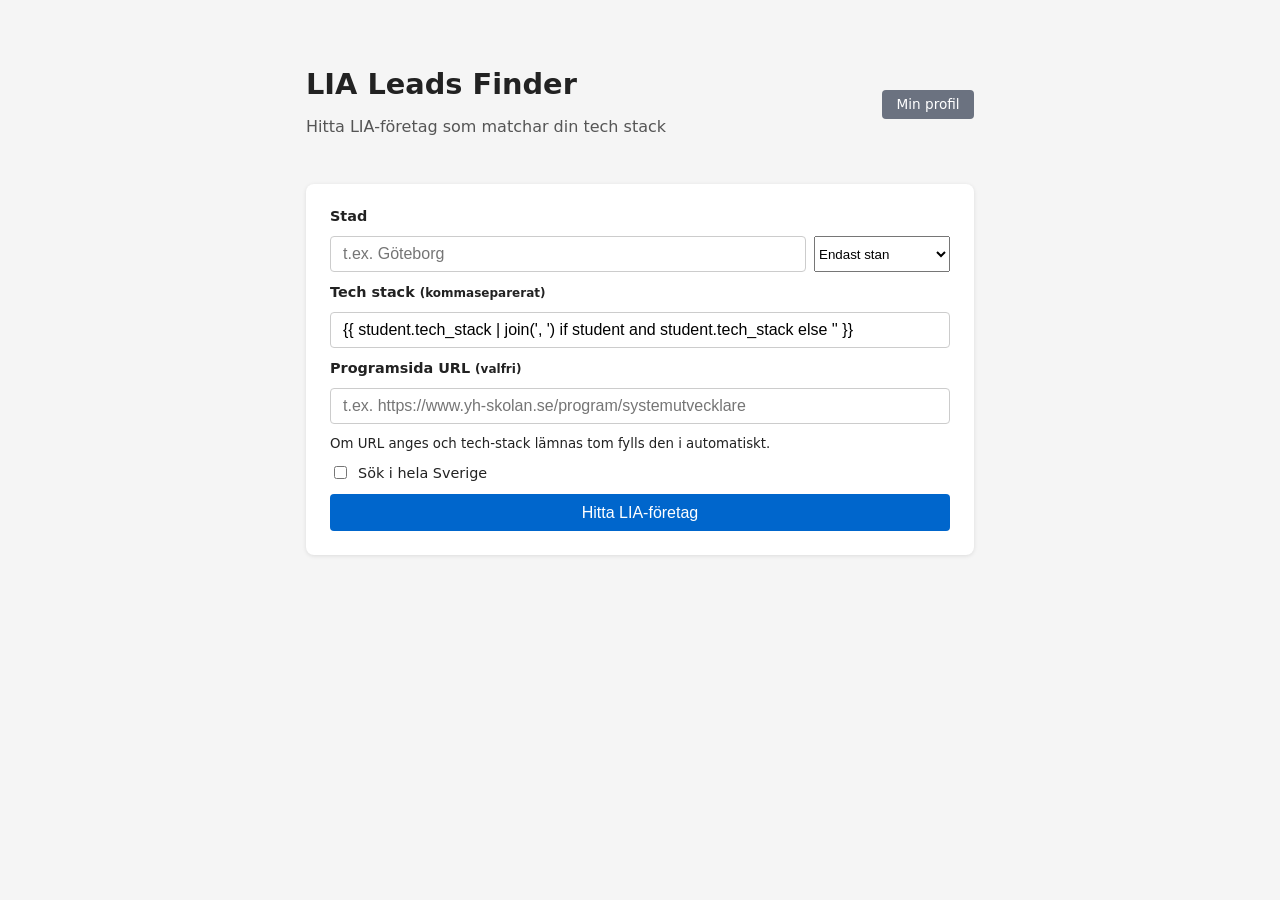
<file: templates/index.html>
<!DOCTYPE html>
<html lang="sv">
<head>
  <meta charset="UTF-8">
  <meta name="viewport" content="width=device-width, initial-scale=1">
  <title>LIA Leads Finder</title>
  <link rel="stylesheet" href="/static/style.css">
</head>
<body>
  <main class="container">
    <div class="page-header">
      <div>
        <h1>LIA Leads Finder</h1>
        <p class="subtitle">Hitta LIA-företag som matchar din tech stack</p>
      </div>
      <a href="/profile" class="btn-profile">Min profil</a>
    </div>
    <form method="post" action="/search" class="search-form">
      <label for="city">Stad</label>
      <div class="city-row">
        <input type="text" id="city" name="city" placeholder="t.ex. Göteborg">
        <select id="radius_km" name="radius_km" title="Sökradie">
          <option value="0">Endast stan</option>
          <option value="25">+25 km</option>
          <option value="50">+50 km</option>
          <option value="80">+80 km</option>
          <option value="150">+150 km</option>
        </select>
      </div>

      <label for="tech_stack">Tech stack <small>(kommaseparerat)</small></label>
      <input type="text" id="tech_stack" name="tech_stack" placeholder="t.ex. Java, Spring Boot"
             value="{{ student.tech_stack | join(', ') if student and student.tech_stack else '' }}">

      <label for="program_url">Programsida URL <small>(valfri)</small></label>
      <input type="url" id="program_url" name="program_url" placeholder="t.ex. https://www.yh-skolan.se/program/systemutvecklare">
      <small class="hint">Om URL anges och tech-stack lämnas tom fylls den i automatiskt.</small>

      <label class="checkbox-label">
        <input type="checkbox" name="all_sweden" id="all_sweden" onchange="toggleCity(this)"> Sök i hela Sverige
      </label>

      <button type="submit" id="submit-btn">
        <span id="btn-text">Hitta LIA-företag</span>
        <span id="btn-spinner" hidden>
          <svg class="spinner" viewBox="0 0 24 24" fill="none" xmlns="http://www.w3.org/2000/svg">
            <circle cx="12" cy="12" r="10" stroke="currentColor" stroke-width="3" stroke-dasharray="31.4" stroke-dashoffset="10"/>
          </svg>
          Söker…
        </span>
      </button>
    </form>
  </main>
  <script>
    function toggleCity(cb) {
      const cityInput = document.getElementById('city');
      cityInput.disabled = cb.checked;
      cityInput.placeholder = cb.checked ? 'Hela Sverige' : 't.ex. Göteborg';
    }

    const SEARCH_SETTINGS_KEY = 'lia-search-settings';

    function saveSearchSettings() {
      try {
        localStorage.setItem(SEARCH_SETTINGS_KEY, JSON.stringify({
          city: document.getElementById('city').value,
          radius_km: document.getElementById('radius_km').value,
          tech_stack: document.getElementById('tech_stack').value,
          program_url: document.getElementById('program_url').value,
          all_sweden: document.getElementById('all_sweden').checked,
        }));
      } catch (e) { /* localStorage unavailable (private mode, blocked, ...) — skip saving */ }
    }

    function restoreSearchSettings() {
      try {
        const raw = localStorage.getItem(SEARCH_SETTINGS_KEY);
        if (!raw) return;
        const settings = JSON.parse(raw);

        if (settings.city) document.getElementById('city').value = settings.city;
        if (settings.radius_km) document.getElementById('radius_km').value = settings.radius_km;
        if (settings.tech_stack) document.getElementById('tech_stack').value = settings.tech_stack;
        if (settings.program_url) document.getElementById('program_url').value = settings.program_url;
        if (settings.all_sweden) {
          const allSwedenBox = document.getElementById('all_sweden');
          allSwedenBox.checked = true;
          toggleCity(allSwedenBox);
        }
      } catch (e) { /* malformed or unavailable storage — start from server defaults */ }
    }

    restoreSearchSettings();

    document.querySelector('.search-form').addEventListener('submit', function() {
      saveSearchSettings();
      const btn = document.getElementById('submit-btn');
      btn.disabled = true;
      document.getElementById('btn-text').hidden = true;
      document.getElementById('btn-spinner').hidden = false;
    });

    // Navigating back (e.g. a mobile swipe-back) can restore this page from
    // the browser's bfcache with the button still stuck in its "searching…"
    // state from before — reset it whenever the page becomes visible again.
    window.addEventListener('pageshow', function() {
      const btn = document.getElementById('submit-btn');
      btn.disabled = false;
      document.getElementById('btn-text').hidden = false;
      document.getElementById('btn-spinner').hidden = true;
    });
  </script>
</body>
</html>
</file>
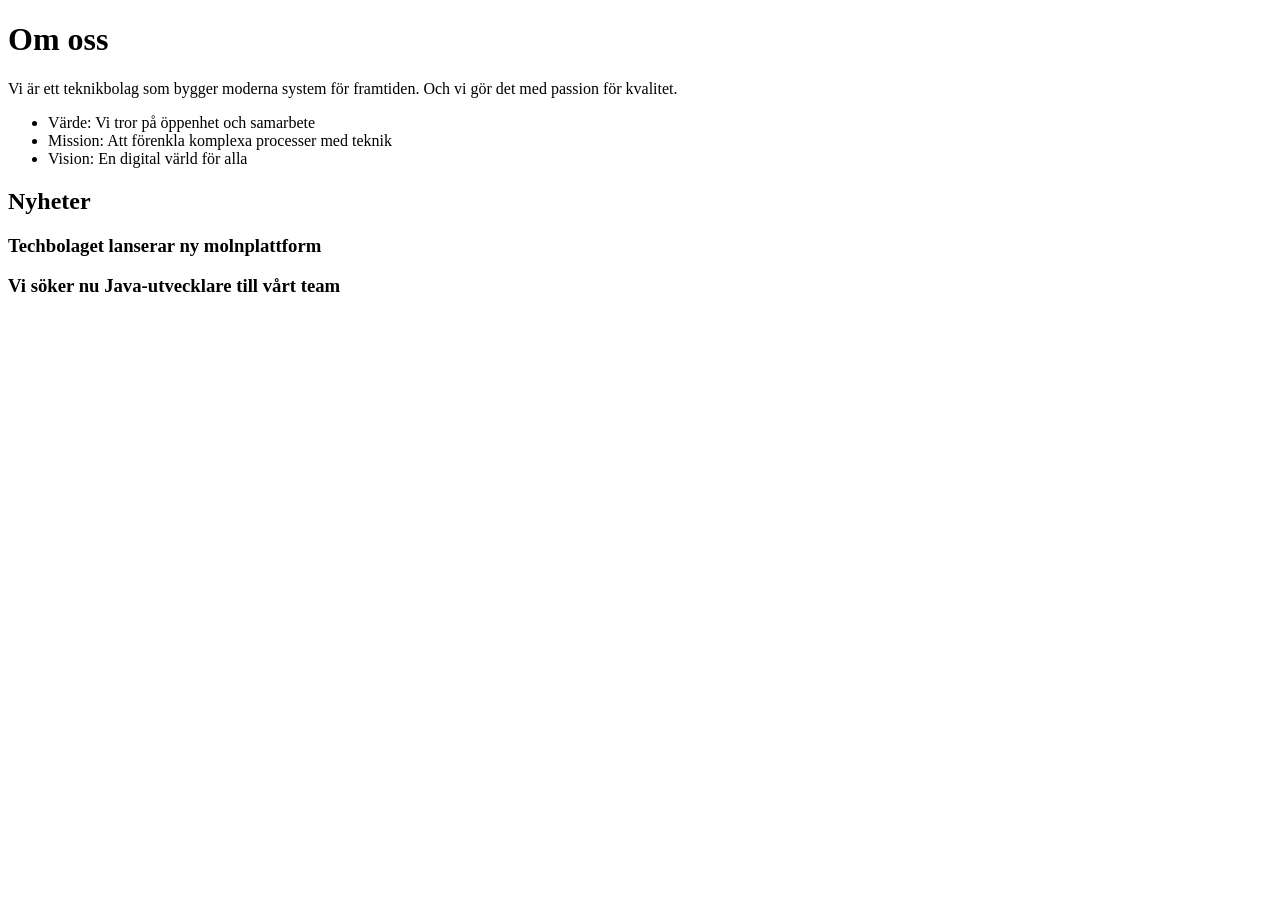
<file: tests/fixtures/company_about_sv.html>
<!DOCTYPE html>
<html lang="sv">
<head><title>Om oss – Techbolaget AB</title></head>
<body>
  <h1>Om oss</h1>
  <p>Vi är ett teknikbolag som bygger moderna system för framtiden. Och vi gör det med passion för kvalitet.</p>
  <ul>
    <li>Värde: Vi tror på öppenhet och samarbete</li>
    <li>Mission: Att förenkla komplexa processer med teknik</li>
    <li>Vision: En digital värld för alla</li>
  </ul>
  <h2>Nyheter</h2>
  <h3>Techbolaget lanserar ny molnplattform</h3>
  <h3>Vi söker nu Java-utvecklare till vårt team</h3>
</body>
</html>
</file>
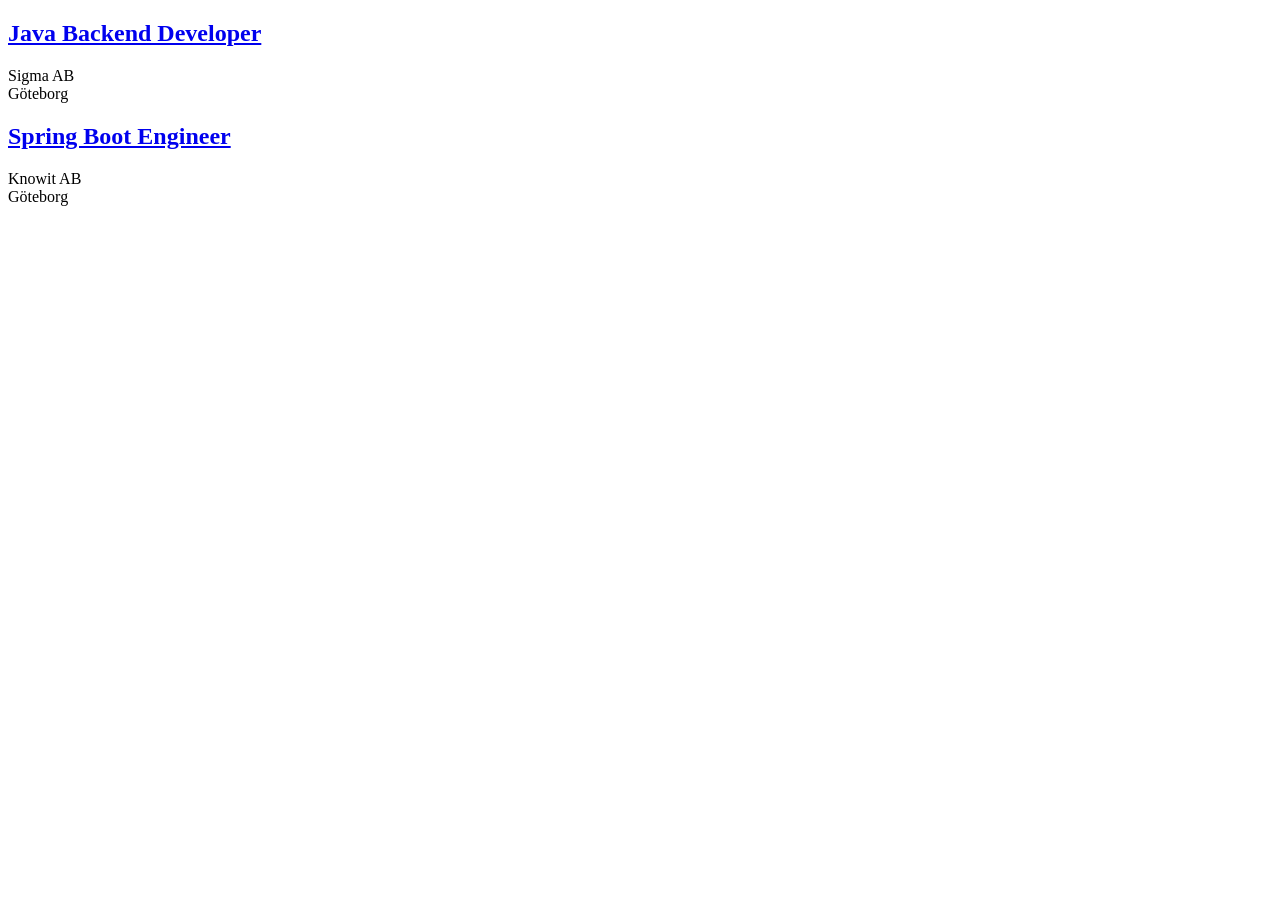
<file: tests/fixtures/indeed_results.html>
<!DOCTYPE html>
<html>
<body>
<div class="job_seen_beacon">
  <h2 class="jobTitle"><a href="/viewjob?jk=abc123"><span>Java Backend Developer</span></a></h2>
  <span data-testid="company-name">Sigma AB</span>
  <div data-testid="text-location">Göteborg</div>
</div>
<div class="job_seen_beacon">
  <h2 class="jobTitle"><a href="/viewjob?jk=def456"><span>Spring Boot Engineer</span></a></h2>
  <span data-testid="company-name">Knowit AB</span>
  <div data-testid="text-location">Göteborg</div>
</div>
</body>
</html>
</file>
<file: static/style.css>
*, *::before, *::after { box-sizing: border-box; }
body { font-family: system-ui, sans-serif; background: #f5f5f5; color: #222; margin: 0; }
.container { max-width: 700px; margin: 2rem auto; padding: 1rem; }
h1 { font-size: 1.8rem; margin-bottom: .25rem; }
.subtitle { color: #555; margin-bottom: 1.5rem; }
.search-form { display: flex; flex-direction: column; gap: .75rem; background: white; padding: 1.5rem; border-radius: 8px; box-shadow: 0 1px 4px rgba(0,0,0,.1); }
label { font-weight: 600; font-size: .9rem; }
input[type=text], input[type=url] { padding: .5rem .75rem; border: 1px solid #ccc; border-radius: 4px; font-size: 1rem; width: 100%; }
.search-form > select { padding: .5rem .75rem; border: 1px solid #ccc; border-radius: 4px; font-size: 1rem; width: 100%; background: white; }
.checkbox-label { display: flex; align-items: center; gap: .5rem; font-weight: normal; }
button { background: #0066cc; color: white; border: none; padding: .6rem 1.2rem; border-radius: 4px; font-size: 1rem; cursor: pointer; display: flex; align-items: center; justify-content: center; gap: .5rem; }
button:disabled { background: #4d94e0; cursor: not-allowed; }
.spinner { width: 1em; height: 1em; animation: spin .8s linear infinite; }
@keyframes spin { to { transform: rotate(360deg); } }
button:hover { background: #0052a3; }
.back-link { font-size: .9rem; color: #0066cc; text-decoration: none; }
.result-count { color: #555; margin: .5rem 0 1rem; }
.empty-state { color: #666; padding: 2rem; text-align: center; }
.lead-list { list-style: none; padding: 0; display: flex; flex-direction: column; gap: 1rem; }
.lead-card { background: white; border-radius: 8px; padding: 1rem 1.25rem; box-shadow: 0 1px 4px rgba(0,0,0,.08); border-left: 4px solid #ccc; }
.lead-card--strong { border-left-color: #22c55e; }
.lead-card--good { border-left-color: #3b82f6; }
.lead-card--weak { border-left-color: #f59e0b; }
.lead-header { display: flex; align-items: center; gap: .75rem; flex-wrap: wrap; }
.tier-badge { font-size: .75rem; font-weight: 700; padding: .15rem .5rem; border-radius: 4px; text-transform: uppercase; }
.tier-badge--strong { background: #dcfce7; color: #15803d; }
.tier-badge--good { background: #dbeafe; color: #1d4ed8; }
.tier-badge--weak { background: #fef3c7; color: #92400e; }
.company-name { font-size: 1.1rem; }
.city { color: #666; font-size: .9rem; }
.score { margin-left: auto; font-weight: 700; font-size: 1.1rem; }
.match-reason { margin: .4rem 0 .5rem; color: #555; font-size: .9rem; }
.tech-tags { display: flex; gap: .4rem; flex-wrap: wrap; margin-bottom: .5rem; }
.tag { background: #f1f5f9; padding: .15rem .5rem; border-radius: 4px; font-size: .8rem; }
.bar { flex: 1; background: #e2e8f0; border-radius: 2px; height: 6px; }
.bar-fill { background: #3b82f6; height: 100%; border-radius: 2px; }
.score-bars { display: flex; flex-direction: column; gap: .25rem; margin-top: .5rem; }
.bar-row { display: flex; align-items: center; gap: .5rem; font-size: .8rem; }
.rl-label { width: 5rem; flex-shrink: 0; color: #666; white-space: nowrap; }
.rl-score { width: 2rem; text-align: right; color: #555; }
.score-table { width: 100%; border-collapse: collapse; font-size: .82rem; }
.score-table tr { vertical-align: middle; }
.score-table td { padding: .3rem .4rem; }
.st-bar { width: 35%; }
.st-bar .bar { width: 100%; min-width: 0; }
.st-score { width: 2rem; text-align: right; font-weight: 700; color: #334155; white-space: nowrap; }
.st-info { padding-left: .6rem; }
.st-top { color: #555; font-weight: 600; font-size: .82rem; }
.st-sub { color: #94a3b8; font-weight: 400; }
.st-desc { font-size: .72rem; color: #b0bec5; margin-top: .05rem; }
.weight { font-size: .72rem; color: #94a3b8; font-weight: 400; margin-left: .2rem; }
.pagination { margin: 1rem 0; display: flex; align-items: center; gap: .5rem; }
.btn-page { background: white; color: #0066cc; border: 1px solid #0066cc; padding: .4rem .9rem; border-radius: 4px; font-size: .9rem; cursor: pointer; }
.btn-page:hover:not(:disabled) { background: #e8f0fe; }
.btn-page:disabled { color: #aaa; border-color: #ddd; cursor: default; }
.btn-nav { width: 2.2rem; font-size: 1.1rem; padding: .3rem 0; text-align: center; border-radius: 50%; }
.page-info { font-size: .9rem; color: #555; white-space: nowrap; }
.select-page-size { border: 1px solid #0066cc; border-radius: 4px; padding: .35rem .6rem; font-size: .9rem; color: #0066cc; background: white; cursor: pointer; }
.source-badge { font-size: .7rem; font-weight: 700; padding: .1rem .4rem; border-radius: 3px; letter-spacing: .05em; }
.source-badge--af { background: #fef9c3; color: #854d0e; }
.source-badge--indeed { background: #dbeafe; color: #1e40af; }
.job-title { margin: .3rem 0 .2rem; font-size: .9rem; }
.job-link { color: #0066cc; text-decoration: none; }
.job-link:hover { text-decoration: underline; }
.toolbar { display: flex; align-items: center; justify-content: space-between; margin: .5rem 0 .25rem; }
.result-count { color: #555; margin: 0; }
.btn-toggle { background: white; color: #555; border: 1px solid #ccc; padding: .3rem .75rem; border-radius: 4px; font-size: .8rem; cursor: pointer; }
.btn-toggle:hover { background: #f5f5f5; border-color: #aaa; color: #222; }
.expand-btn { margin-left: auto; background: none; border: none; color: #0066cc; font-size: .8rem; padding: 0; cursor: pointer; white-space: nowrap; }
.expand-btn:hover { background: none; text-decoration: underline; }
.tier-badge--skip { background: #f1f5f9; color: #64748b; }
.lead-card--skip { border-left-color: #94a3b8; opacity: .75; }
.detail-link { font-size: .8rem; color: #0066cc; text-decoration: none; white-space: nowrap; }
.detail-link:hover { text-decoration: underline; }
.detail-grid { display: flex; flex-direction: column; gap: 1rem; margin-top: 1rem; }
.detail-card { background: white; border-radius: 8px; padding: 1rem 1.25rem; box-shadow: 0 1px 4px rgba(0,0,0,.08); }
.detail-card--full { width: 100%; }
.detail-section-title { font-size: 1rem; font-weight: 700; margin: 0 0 .75rem; color: #333; }
.muted { color: #888; font-size: .9rem; }
.keyword-section { background: #f8fafc; border: 1px solid #e2e8f0; border-radius: 6px; padding: 1rem; display: flex; flex-direction: column; gap: .5rem; }
.keyword-intro { margin: 0 0 .5rem; font-size: .9rem; color: #444; font-weight: 600; }
.keyword-grid { display: flex; flex-wrap: wrap; gap: .4rem .75rem; }
.keyword-item { font-weight: normal; font-size: .9rem; }
.profile-saved { background: #dcfce7; color: #15803d; padding: .5rem 1rem; border-radius: 4px; margin-bottom: 1rem; }

/* Top action bar */
.top-actions { display: flex; align-items: center; gap: 1rem; margin-bottom: 1rem; flex-wrap: wrap; }

/* Phase 2 buttons */
.btn-export { background: #0066cc; color: white; padding: .4rem .9rem; border-radius: 4px; text-decoration: none; font-size: .85rem; }
.btn-export:hover { background: #0052a3; }
.btn-letter { display: inline-block; margin-top: .75rem; background: #16a34a; color: white; padding: .4rem .9rem; border-radius: 4px; text-decoration: none; font-size: .85rem; }
.btn-letter:hover { background: #15803d; }
.card-actions { margin-top: .75rem; display: flex; align-items: center; justify-content: space-between; }
.btn-details { background: #f1f5f9; color: #334155; border: 1px solid #cbd5e1; padding: .4rem .9rem; border-radius: 4px; text-decoration: none; font-size: .85rem; font-weight: 600; }
.btn-details:hover { background: #e2e8f0; border-color: #94a3b8; }

/* Cover letter page */
.cl-header { display: flex; align-items: center; gap: .75rem; flex-wrap: wrap; margin-bottom: 1rem; }
.cl-header h1 { font-size: 1.5rem; margin: 0; }
.student-summary { background: #f8fafc; border: 1px solid #e2e8f0; border-radius: 6px; padding: .75rem 1rem; margin-bottom: 1.25rem; font-size: .9rem; line-height: 1.6; }
.cl-error { color: #dc2626; background: #fef2f2; border: 1px solid #fecaca; border-radius: 6px; padding: .75rem 1rem; margin-bottom: 1rem; }
.cl-warnings { color: #92400e; background: #fffbeb; border: 1px solid #fde68a; border-radius: 6px; padding: .75rem 1rem; margin-bottom: 1rem; }
.cl-warnings__heading { font-weight: 700; margin: 0 0 .25rem; }
.cl-warnings__desc { margin: 0 0 .5rem; font-size: .875rem; opacity: .85; }
.cl-warnings ul { margin: 0; padding-left: 1.25rem; }
.cl-warnings li { margin-bottom: .2rem; font-size: .875rem; }
.cl-hint { color: #555; font-size: .9rem; margin-bottom: .75rem; }
.cl-generate-form { text-align: center; padding: 2rem 0; }
.btn-generate { background: #0066cc; color: white; border: none; padding: .7rem 1.5rem; border-radius: 4px; font-size: 1rem; cursor: pointer; }
.btn-generate:hover { background: #0052a3; }
.cl-letter { margin-bottom: 1rem; }
.letter-text { width: 100%; font-family: Georgia, serif; font-size: .95rem; line-height: 1.7; padding: 1rem; border: 1px solid #e2e8f0; border-radius: 6px; resize: vertical; color: #222; }
.cl-actions { display: flex; align-items: center; gap: 1rem; flex-wrap: wrap; }
.btn-download { background: #16a34a; color: white; padding: .6rem 1.2rem; border-radius: 4px; text-decoration: none; font-size: .95rem; }
.btn-download:hover { background: #15803d; }
.btn-regenerate { background: #6b7280; color: white; border: none; padding: .6rem 1.2rem; border-radius: 4px; font-size: .95rem; cursor: pointer; }
.btn-regenerate:hover { background: #4b5563; }
.btn-secondary { background: white; color: #374151; border: 1px solid #d1d5db; padding: .4rem .9rem; border-radius: 4px; font-size: .85rem; cursor: pointer; }
.btn-secondary:hover { background: #f9fafb; border-color: #9ca3af; }

/* Profile page */
.page-header { display: flex; align-items: flex-start; justify-content: space-between; gap: 1rem; margin-bottom: 1.5rem; flex-wrap: wrap; }
.btn-profile { background: #6b7280; color: white; padding: .4rem .9rem; border-radius: 4px; text-decoration: none; font-size: .85rem; white-space: nowrap; align-self: center; }
.btn-profile:hover { background: #4b5563; }
.profile-saved { color: #16a34a; background: #f0fdf4; border: 1px solid #bbf7d0; border-radius: 6px; padding: .6rem 1rem; margin-bottom: 1rem; font-size: .9rem; }

/* Score bar metric tooltips */
.bar-label { display: flex; align-items: center; }
.metric-tip {
  border-bottom: 1px dotted #94a3b8;
  cursor: default; position: relative;
}
.metric-tip::after {
  content: attr(data-tip);
  position: absolute; bottom: calc(100% + .4rem); left: 0;
  background: #1e293b; color: #f1f5f9;
  font-size: .75rem; font-weight: 400; line-height: 1.4;
  padding: .4rem .65rem; border-radius: 5px;
  white-space: normal; width: 16rem; text-align: left;
  pointer-events: none; opacity: 0; transition: opacity .15s;
  z-index: 10;
}
.metric-tip:hover::after { opacity: 1; }

/* Keyword chips */
.chip-list { display: flex; flex-wrap: wrap; gap: .4rem; margin-bottom: .5rem; }
.chip { display: inline-flex; align-items: center; gap: .25rem; padding: .2rem .55rem; border-radius: 999px; border: 1.5px solid #cbd5e1; background: #f1f5f9; color: #64748b; font-size: .85rem; cursor: pointer; user-select: none; transition: background .1s, color .1s, border-color .1s; }
.chip--active { background: #dbeafe; color: #1d4ed8; border-color: #93c5fd; }
.chip-remove { background: none; border: none; color: inherit; cursor: pointer; font-size: 1rem; line-height: 1; padding: 0 0 0 .1rem; opacity: .7; }
.chip-remove:hover { opacity: 1; }
.chip-add-row { display: flex; gap: .5rem; margin-top: .25rem; }
.chip-add-row input { flex: 1; padding: .35rem .6rem; border: 1px solid #ccc; border-radius: 4px; font-size: .9rem; }

/* City + radius inline row */
.city-row { display: flex; gap: .5rem; }
.city-row input { flex: 1; }
.city-row select { flex: 0 0 auto; width: 8.5rem; }
</file>
